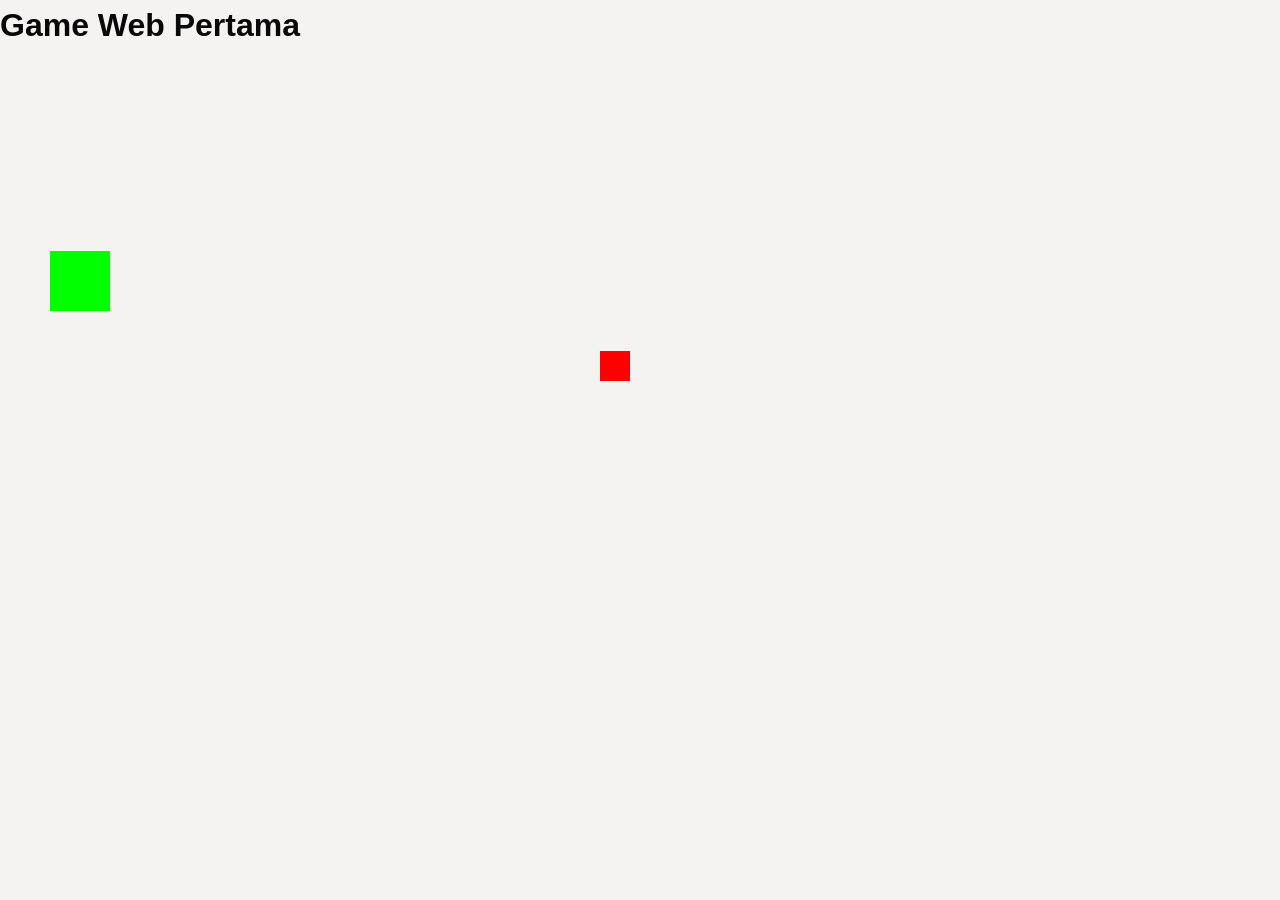
<file: tugas1.html>
<!DOCTYPE html>
<html lang="id">
<head>
  <meta charset="UTF-8">
  <meta name="viewport" content="width=device-width, initial-scale=1.0">
  <title>Game Web Pertama</title>
  <link rel="stylesheet" href="style.css">
</head>
<body>
  <h1>Game Web Pertama</h1>
  <canvas id="gameCanvas" width="800" height="500"></canvas>
  <script src="game.js"></script>
</body>
</html>
</file>
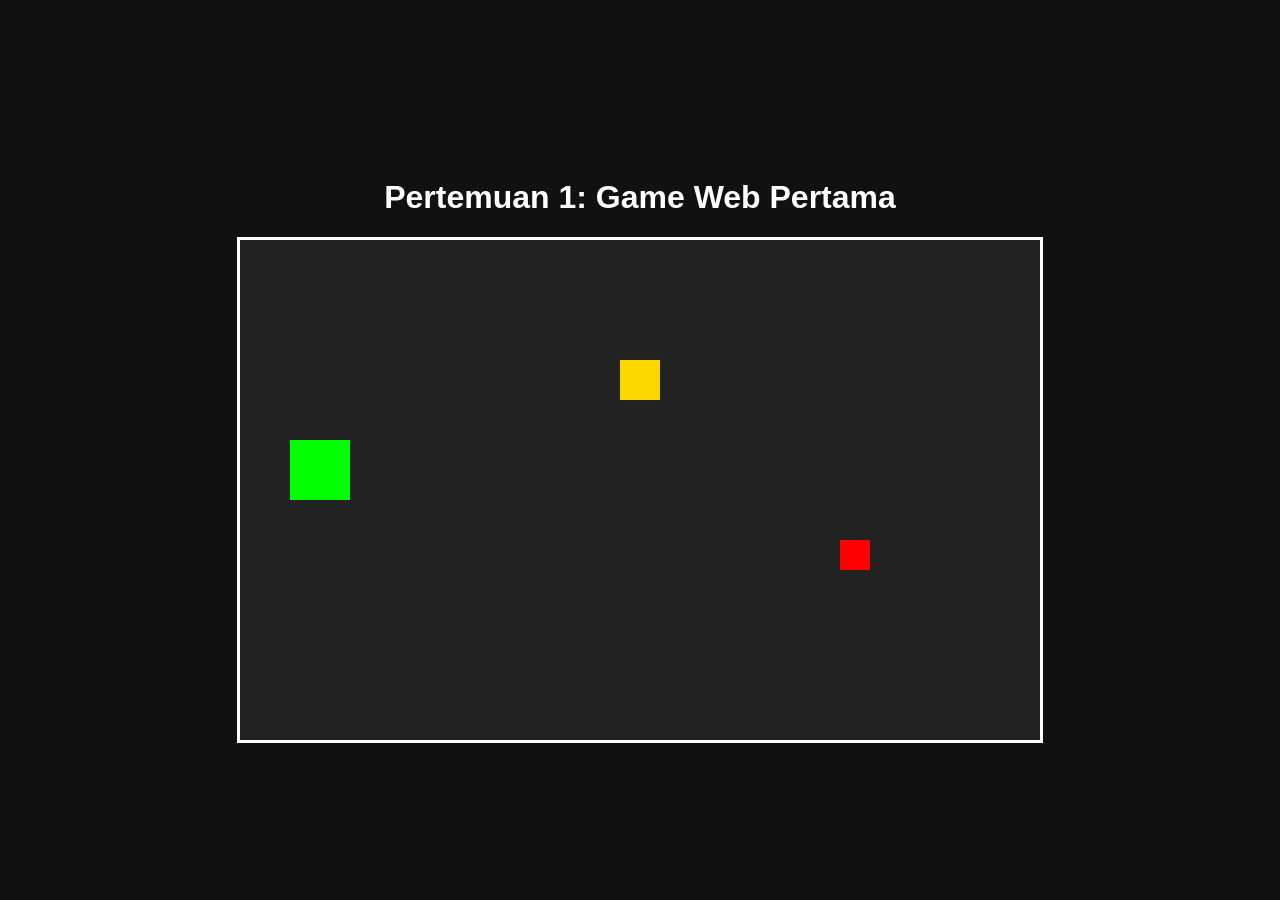
<file: tugas/pertemuan1.html>
<!DOCTYPE html>
<html lang="id">
<head>
  <meta charset="UTF-8">
  <meta name="viewport" content="width=device-width, initial-scale=1.0">
  <title>Pertemuan 1 - Game Web Pertama</title>
  <link rel="stylesheet" href="pertemuan1.css">
</head>
<body>
  <h1>Pertemuan 1: Game Web Pertama</h1>
  <canvas id="gameCanvas" width="800" height="500"></canvas>
  <script src="pertemuan1.js"></script>
</body>
</html>
</file>
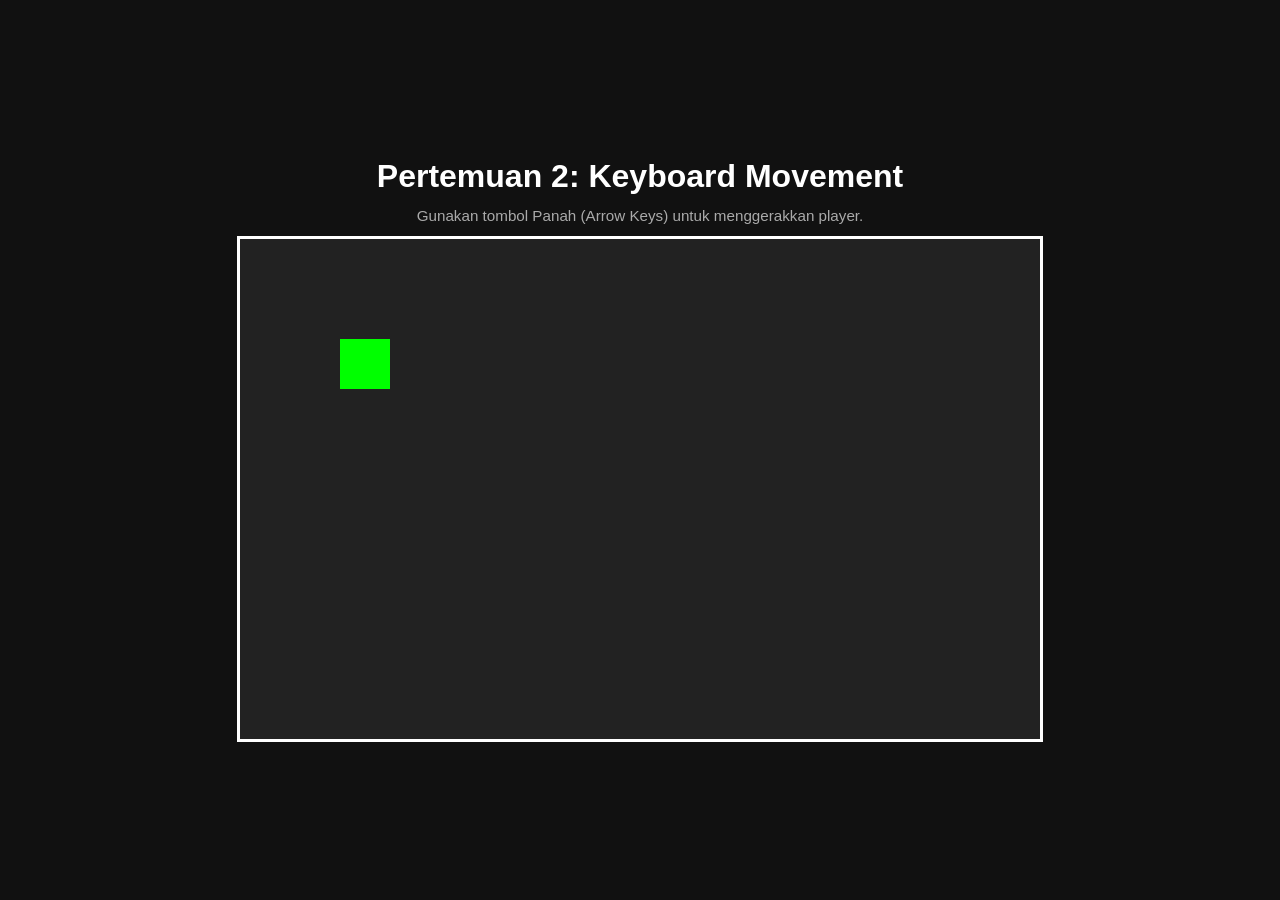
<file: tugas/pertemuan2.html>
<!DOCTYPE html>
<html lang="id">
<head>
  <meta charset="UTF-8">
  <meta name="viewport" content="width=device-width, initial-scale=1.0">
  <title>Pertemuan 2 - Player Movement</title>
  <link rel="stylesheet" href="pertemuan2.css">
</head>
<body>
  <h1>Pertemuan 2: Keyboard Movement</h1>
  <p class="subtitle">Gunakan tombol Panah (Arrow Keys) untuk menggerakkan player.</p>
  <canvas id="gameCanvas" width="800" height="500"></canvas>
  <script src="pertemuan2.js"></script>
</body>
</html>
</file>
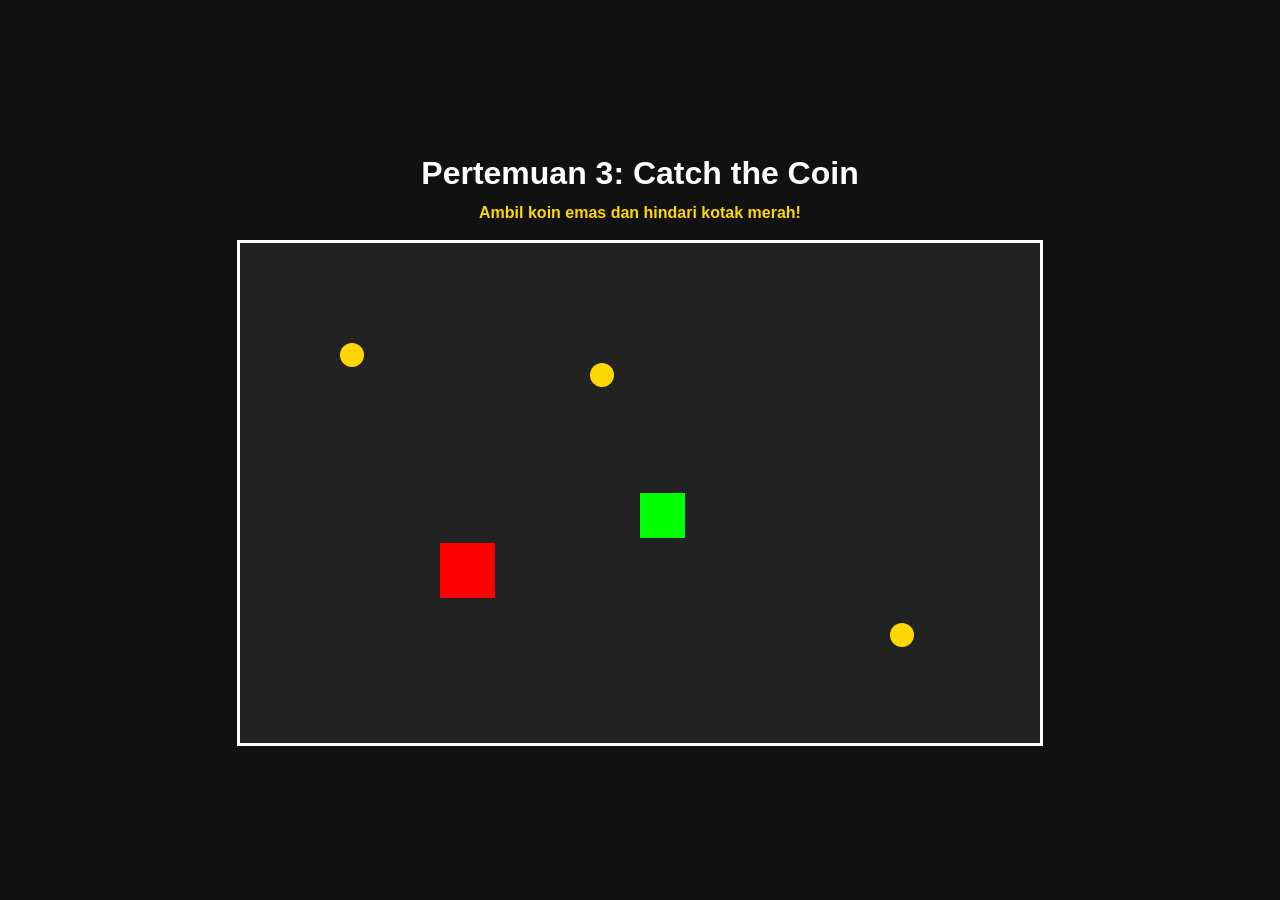
<file: tugas/pertemuan3.html>
<!DOCTYPE html>
<html lang="id">
<head>
  <meta charset="UTF-8">
  <meta name="viewport" content="width=device-width, initial-scale=1.0">
  <title>Pertemuan 3 - Game Loop & Collision</title>
  <link rel="stylesheet" href="pertemuan3.css">
</head>
<body>
  <h1>Pertemuan 3: Catch the Coin</h1>
  <p id="statusMessage" class="status">Ambil koin emas dan hindari kotak merah!</p>
  <canvas id="gameCanvas" width="800" height="500"></canvas>
  <script src="pertemuan3.js"></script>
</body>
</html>
</file>
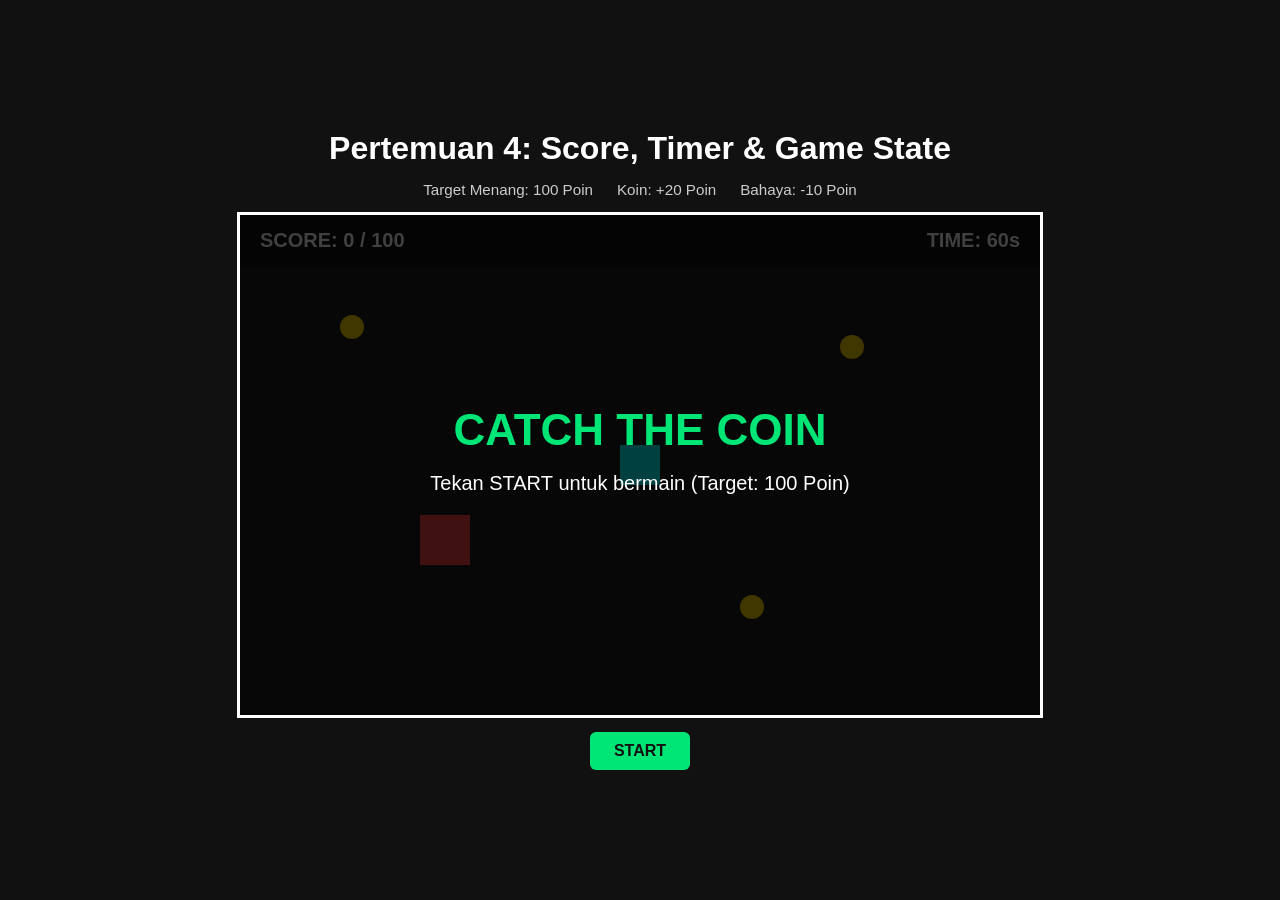
<file: tugas/pertemuan4.html>
<!DOCTYPE html>
<html lang="id">
<head>
  <meta charset="UTF-8">
  <meta name="viewport" content="width=device-width, initial-scale=1.0">
  <title>Pertemuan 4 - Score, Timer & Game State</title>
  <link rel="stylesheet" href="pertemuan4.css">
</head>
<body>
  <h1>Pertemuan 4: Score, Timer & Game State</h1>

  <div class="info-bar">
    <span>Target Menang: 100 Poin</span>
    <span>Koin: +20 Poin</span>
    <span>Bahaya: -10 Poin</span>
  </div>

  <canvas id="gameCanvas" width="800" height="500"></canvas>

  <div class="controls">
    <button id="startBtn" class="btn btn-start">START</button>
    <button id="restartBtn" class="btn btn-restart hidden">RESTART</button>
  </div>

  <script src="pertemuan4.js"></script>
</body>
</html>
</file>
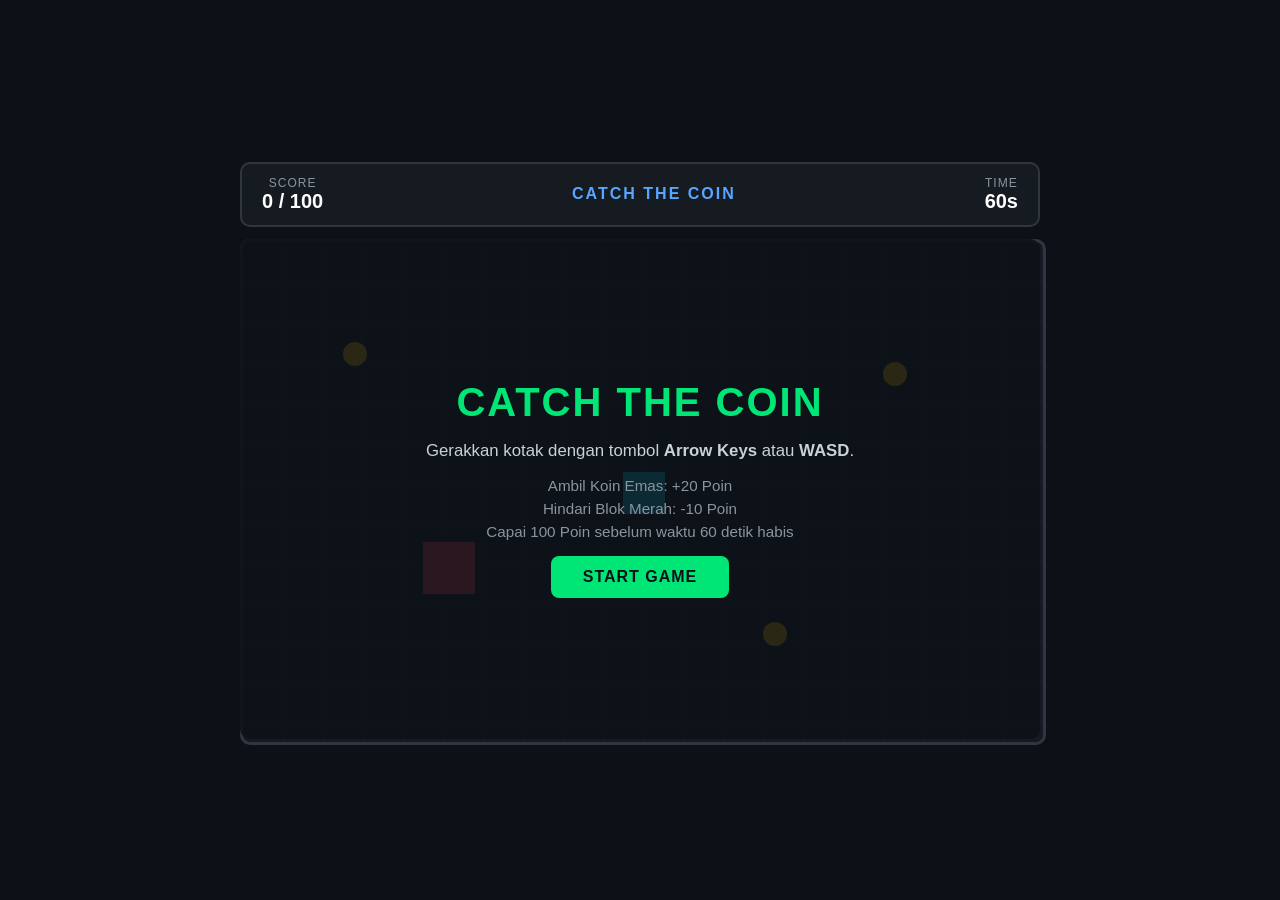
<file: tugas/pertemuan5.html>
<!DOCTYPE html>
<html lang="id">
<head>
  <meta charset="UTF-8">
  <meta name="viewport" content="width=device-width, initial-scale=1.0">
  <title>Pertemuan 5 - UI/UX, Audio & Polish</title>
  <link rel="stylesheet" href="pertemuan5.css">
</head>
<body>
  <main class="game-shell">
    <header class="hud-bar">
      <div class="hud-item">
        <span class="hud-label">SCORE</span>
        <span id="hudScore" class="hud-value">0 / 100</span>
      </div>
      <div class="hud-title">CATCH THE COIN</div>
      <div class="hud-item">
        <span class="hud-label">TIME</span>
        <span id="hudTime" class="hud-value">60s</span>
      </div>
    </header>

    <div class="stage-wrapper">
      <canvas id="gameCanvas" width="800" height="500"></canvas>

      <div id="startScreen" class="screen-overlay">
        <h1>CATCH THE COIN</h1>
        <p class="instruction">Gerakkan kotak dengan tombol <strong>Arrow Keys</strong> atau <strong>WASD</strong>.</p>
        <ul class="rules-list">
          <li>Ambil Koin Emas: +20 Poin</li>
          <li>Hindari Blok Merah: -10 Poin</li>
          <li>Capai 100 Poin sebelum waktu 60 detik habis</li>
        </ul>
        <button id="startBtn" class="btn btn-primary">START GAME</button>
      </div>

      <div id="endScreen" class="screen-overlay hidden">
        <h1 id="endTitle">GAME OVER</h1>
        <p id="endSummary" class="instruction">Skor Akhir: 0</p>
        <button id="restartBtn" class="btn btn-accent">RESTART GAME</button>
      </div>
    </div>
  </main>

  <script src="pertemuan5.js"></script>
</body>
</html>
</file>
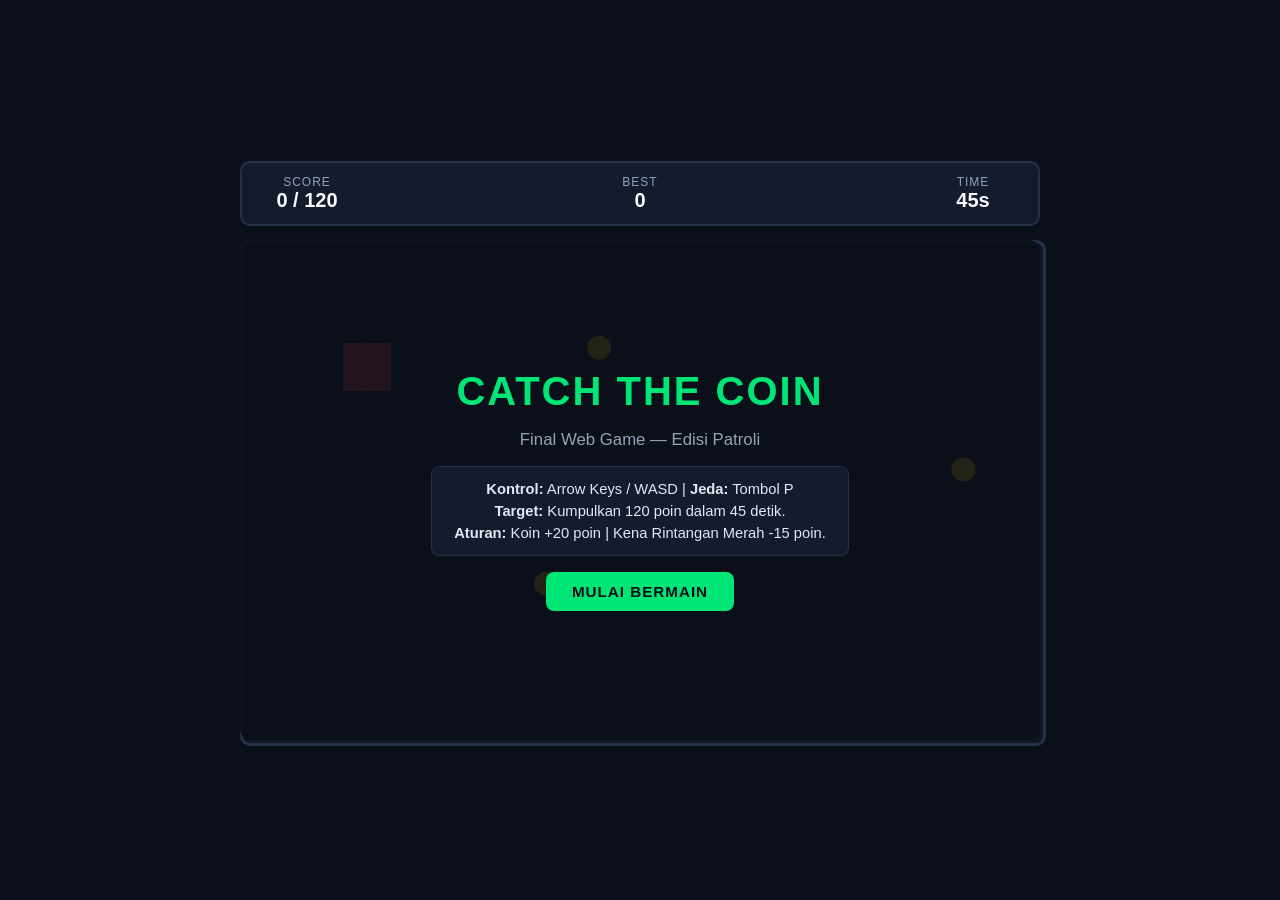
<file: tugas/pertemuan6.html>
<!DOCTYPE html>
<html lang="id">
<head>
  <meta charset="UTF-8">
  <meta name="viewport" content="width=device-width, initial-scale=1.0">
  <title>Pertemuan 6 - Final Web Game: Catch the Coin</title>
  <link rel="stylesheet" href="pertemuan6.css">
</head>
<body>
  <main class="game-container">
    <header class="hud">
      <div class="hud-box">
        <span class="hud-label">SCORE</span>
        <span id="scoreDisplay" class="hud-value">0 / 120</span>
      </div>
      <div class="hud-box">
        <span class="hud-label">BEST</span>
        <span id="bestDisplay" class="hud-value">0</span>
      </div>
      <div class="hud-box">
        <span class="hud-label">TIME</span>
        <span id="timeDisplay" class="hud-value">45s</span>
      </div>
      <button id="pauseBtn" class="btn btn-secondary hidden" type="button">PAUSE</button>
    </header>

    <section class="canvas-stage">
      <canvas id="gameCanvas" width="800" height="500"></canvas>

      <div id="startOverlay" class="overlay">
        <h1>CATCH THE COIN</h1>
        <p class="tagline">Final Web Game — Edisi Patroli</p>
        <div class="guide-box">
          <p><strong>Kontrol:</strong> Arrow Keys / WASD | <strong>Jeda:</strong> Tombol P</p>
          <p><strong>Target:</strong> Kumpulkan 120 poin dalam 45 detik.</p>
          <p><strong>Aturan:</strong> Koin +20 poin | Kena Rintangan Merah -15 poin.</p>
        </div>
        <button id="startBtn" class="btn btn-primary" type="button">MULAI BERMAIN</button>
      </div>

      <div id="pauseOverlay" class="overlay hidden">
        <h2>GAME DIJEDA</h2>
        <p class="tagline">Tekan LANJUTKAN atau tombol P untuk kembali bermain.</p>
        <div class="overlay-actions">
          <button id="resumeBtn" class="btn btn-primary" type="button">LANJUTKAN</button>
          <button id="pauseRestartBtn" class="btn btn-warning" type="button">ULANGI</button>
        </div>
      </div>

      <div id="endOverlay" class="overlay hidden">
        <h2 id="endHeading">GAME OVER</h2>
        <p id="endDetail" class="tagline">Skor Akhir: 0</p>
        <button id="restartBtn" class="btn btn-warning" type="button">MAIN LAGI</button>
      </div>
    </section>
  </main>

  <script src="pertemuan6.js"></script>
</body>
</html>
</file>
<file: style.css>
/* CSS Variables */
:root {
    --primary: #00ff88;
    --bg-card: #f5f2f2;
    --text-main: #080808;
    --text-secondary: #fffcfc;
    --transition: all 0.3s ease;
}

* {
    margin: 0;
    padding: 0;
    box-sizing: border-box;
    font-family: 'Poppins', sans-serif;
}

body {
    background-color: var(--bg-card);
    color: var(--text-main);
    line-height: 1.6;
}

.highlight-text {
    color: var(--primary);
}

header {
    position: sticky;
    top: 0;
    background: rgba(1, 19, 79, 0.9);
    backdrop-filter: blur(10px);
    border-bottom: 1px solid #333;
    z-index: 1000;
    color: var(--text-secondary);
}

.navbar {
    display: flex;
    justify-content: space-between;
    align-items: center;
    padding: 1rem 5%;
}

.brand-link {
    color: var(--text-secondary);
    text-decoration: none;
    transition: var(--transition);
}

.brand-link:hover {
    opacity: 0.85;
}

.hero {
    background: linear-gradient(135deg, #161c8f 0%, #8aa5bf 100%);
    padding: 80px 5%;
    text-align: center;
    color: var(--text-secondary);
}

.hero h1 {
    font-size: 3rem;
    text-shadow: 2px 2px 4px rgba(0, 0, 0, 0.5);
    margin-bottom: 10px;
}

@keyframes fadeInDown {
    from { opacity: 0; transform: translateY(-20px); }
    to { opacity: 1; transform: translateY(0); }
}

.animated-text {
    animation: fadeInDown 1s ease-out forwards;
}

/* LAYOUT DASHBOARD */
.dashboard-layout {
    display: grid;
    grid-template-columns: 2fr 1fr;
    gap: 30px;
    padding: 40px 5%;
    align-items: start;
}

.main-panel {
    background: #ffffff;
    padding: 20px;
    border-radius: 12px;
    box-shadow: 0 4px 15px rgba(0, 0, 0, 0.05);
}

.main-panel h2 {
    margin-bottom: 20px;
    color: #161c8f;
    border-bottom: 2px solid #f0f0f0;
    padding-bottom: 10px;
}

.side-panel {
    display: flex;
    flex-direction: column;
    gap: 20px;
}

.card {
    background: #ffffff;
    padding: 20px;
    border-radius: 12px;
    box-shadow: 0 4px 15px rgba(0, 0, 0, 0.1);
    text-align: center;
    transition: var(--transition);
}

.card-icon {
    font-size: 2rem;
    font-weight: bold;
    color: #161c8f;
}

/* STYLING MENU BUTTONS */
.menu-container {
    display: flex;
    flex-direction: column;
    gap: 15px;
    width: 100%;
}

.menu-btn {
    display: block;
    text-decoration: none;
    color: #121212;
    background-color: #f5f2f2;
    padding: 15px 20px;
    border-radius: 8px;
    text-align: left;
    font-weight: 600;
    font-size: 1.1rem;
    transition: var(--transition);
    border-left: 5px solid transparent;
}

.menu-btn:hover {
    background-color: #ffffff;
    border-left: 5px solid #161c8f;
    transform: translateX(10px);
    box-shadow: 0 4px 15px rgba(0, 0, 0, 0.1);
}

@media (max-width: 900px) {
    .dashboard-layout {
        grid-template-columns: 1fr;
    }
}
</file>
<file: tugas/pertemuan1.css>
body {
  margin: 0;
  min-height: 100vh;
  display: flex;
  flex-direction: column;
  align-items: center;
  justify-content: center;
  background: #111;
  color: white;
  font-family: Arial, sans-serif;
}

canvas {
  border: 3px solid white;
  background: #222;
}
</file>
<file: tugas/pertemuan2.css>
* {
  box-sizing: border-box;
  margin: 0;
  padding: 0;
}

body {
  min-height: 100vh;
  display: flex;
  flex-direction: column;
  align-items: center;
  justify-content: center;
  gap: 12px;
  background: #111;
  color: #fff;
  font-family: Arial, sans-serif;
}

.subtitle {
  color: #aaa;
  font-size: 0.95rem;
}

canvas {
  border: 3px solid #fff;
  background: #222;
}
</file>
<file: tugas/pertemuan3.css>
* {
  box-sizing: border-box;
  margin: 0;
  padding: 0;
}

body {
  min-height: 100vh;
  display: flex;
  flex-direction: column;
  align-items: center;
  justify-content: center;
  gap: 12px;
  background: #111;
  color: #fff;
  font-family: Arial, sans-serif;
}

.status {
  min-height: 24px;
  font-size: 1rem;
  font-weight: bold;
  color: #ffd700;
}

.status.danger {
  color: #ff4d4d;
}

canvas {
  border: 3px solid #fff;
  background: #222;
}
</file>
<file: tugas/pertemuan4.css>
* {
  box-sizing: border-box;
  margin: 0;
  padding: 0;
}

body {
  min-height: 100vh;
  display: flex;
  flex-direction: column;
  align-items: center;
  justify-content: center;
  gap: 14px;
  background: #111;
  color: #fff;
  font-family: Arial, sans-serif;
}

.info-bar {
  display: flex;
  gap: 24px;
  font-size: 0.95rem;
  color: #ccc;
}

canvas {
  border: 3px solid #fff;
  background: #1e1e1e;
}

.controls {
  display: flex;
  gap: 12px;
}

.btn {
  padding: 10px 24px;
  font-size: 1rem;
  font-weight: bold;
  border: none;
  border-radius: 6px;
  cursor: pointer;
}

.btn-start {
  background: #00e676;
  color: #111;
}

.btn-restart {
  background: #ffab00;
  color: #111;
}

.hidden {
  display: none;
}
</file>
<file: tugas/pertemuan5.css>
* {
  box-sizing: border-box;
  margin: 0;
  padding: 0;
}

body {
  min-height: 100vh;
  display: flex;
  align-items: center;
  justify-content: center;
  background: #0d1117;
  color: #f0f6fc;
  font-family: "Segoe UI", Arial, sans-serif;
}

.game-shell {
  display: flex;
  flex-direction: column;
  gap: 12px;
}

.hud-bar {
  display: flex;
  justify-content: space-between;
  align-items: center;
  padding: 12px 20px;
  background: #161b22;
  border: 2px solid #30363d;
  border-radius: 10px;
}

.hud-title {
  font-weight: 800;
  letter-spacing: 2px;
  color: #58a6ff;
}

.hud-item {
  display: flex;
  flex-direction: column;
  align-items: center;
}

.hud-label {
  font-size: 0.75rem;
  color: #8b949e;
  letter-spacing: 1px;
}

.hud-value {
  font-size: 1.25rem;
  font-weight: bold;
  color: #ffffff;
}

.hud-value.warning {
  color: #ff5555;
}

.stage-wrapper {
  position: relative;
  width: 800px;
  height: 500px;
}

canvas {
  display: block;
  border: 3px solid #30363d;
  border-radius: 10px;
  background: #141923;
}

.screen-overlay {
  position: absolute;
  inset: 0;
  display: flex;
  flex-direction: column;
  align-items: center;
  justify-content: center;
  gap: 16px;
  padding: 32px;
  text-align: center;
  background: rgba(13, 17, 23, 0.88);
  border-radius: 10px;
}

.screen-overlay h1 {
  font-size: 2.5rem;
  letter-spacing: 2px;
  color: #00e676;
}

.screen-overlay h1.lose {
  color: #ff5555;
}

.instruction {
  font-size: 1.05rem;
  color: #c9d1d9;
}

.rules-list {
  list-style: none;
  display: flex;
  flex-direction: column;
  gap: 6px;
  color: #8b949e;
  font-size: 0.95rem;
}

.btn {
  padding: 12px 32px;
  font-size: 1rem;
  font-weight: bold;
  letter-spacing: 1px;
  border: none;
  border-radius: 8px;
  cursor: pointer;
  transition: transform 0.15s ease, opacity 0.15s ease;
}

.btn:hover {
  transform: translateY(-2px);
  opacity: 0.92;
}

.btn-primary {
  background: #00e676;
  color: #0d1117;
}

.btn-accent {
  background: #ffab00;
  color: #0d1117;
}

.hidden {
  display: none;
}
</file>
<file: tugas/pertemuan6.css>
:root {
  --bg-page: #0b0f19;
  --bg-panel: #141b2d;
  --bg-canvas: #101624;
  --border-color: #26314a;
  --text-main: #f8fafc;
  --text-muted: #94a3b8;
  --accent-green: #00e676;
  --accent-gold: #ffd700;
  --accent-red: #ff4757;
  --accent-blue: #38bdf8;
}

* {
  box-sizing: border-box;
  margin: 0;
  padding: 0;
}

body {
  min-height: 100vh;
  display: flex;
  align-items: center;
  justify-content: center;
  background: var(--bg-page);
  color: var(--text-main);
  font-family: "Segoe UI", Arial, sans-serif;
}

.game-container {
  display: flex;
  flex-direction: column;
  gap: 14px;
}

.hud {
  display: flex;
  align-items: center;
  justify-content: space-between;
  padding: 12px 20px;
  background: var(--bg-panel);
  border: 2px solid var(--border-color);
  border-radius: 10px;
}

.hud-box {
  display: flex;
  flex-direction: column;
  align-items: center;
  min-width: 90px;
}

.hud-label {
  font-size: 0.75rem;
  letter-spacing: 1px;
  color: var(--text-muted);
}

.hud-value {
  font-size: 1.25rem;
  font-weight: 700;
}

.hud-value.critical {
  color: var(--accent-red);
}

.canvas-stage {
  position: relative;
  width: 800px;
  height: 500px;
}

canvas {
  display: block;
  background: var(--bg-canvas);
  border: 3px solid var(--border-color);
  border-radius: 10px;
}

.overlay {
  position: absolute;
  inset: 0;
  display: flex;
  flex-direction: column;
  align-items: center;
  justify-content: center;
  gap: 16px;
  padding: 32px;
  text-align: center;
  background: rgba(11, 15, 25, 0.9);
  border-radius: 10px;
}

.overlay h1,
.overlay h2 {
  font-size: 2.5rem;
  letter-spacing: 2px;
  color: var(--accent-green);
}

.overlay h2.lose {
  color: var(--accent-red);
}

.tagline {
  font-size: 1.05rem;
  color: var(--text-muted);
}

.guide-box {
  display: flex;
  flex-direction: column;
  gap: 6px;
  padding: 14px 22px;
  background: var(--bg-panel);
  border: 1px solid var(--border-color);
  border-radius: 8px;
  font-size: 0.92rem;
  color: #e2e8f0;
}

.overlay-actions {
  display: flex;
  gap: 12px;
}

.btn {
  padding: 11px 26px;
  font-size: 0.95rem;
  font-weight: 700;
  letter-spacing: 1px;
  border: none;
  border-radius: 8px;
  cursor: pointer;
  transition: transform 0.15s ease, opacity 0.15s ease;
}

.btn:hover {
  transform: translateY(-2px);
  opacity: 0.92;
}

.btn-primary {
  background: var(--accent-green);
  color: #0b0f19;
}

.btn-warning {
  background: var(--accent-gold);
  color: #0b0f19;
}

.btn-secondary {
  background: var(--accent-blue);
  color: #0b0f19;
  padding: 8px 18px;
}

.hidden {
  display: none;
}
</file>
